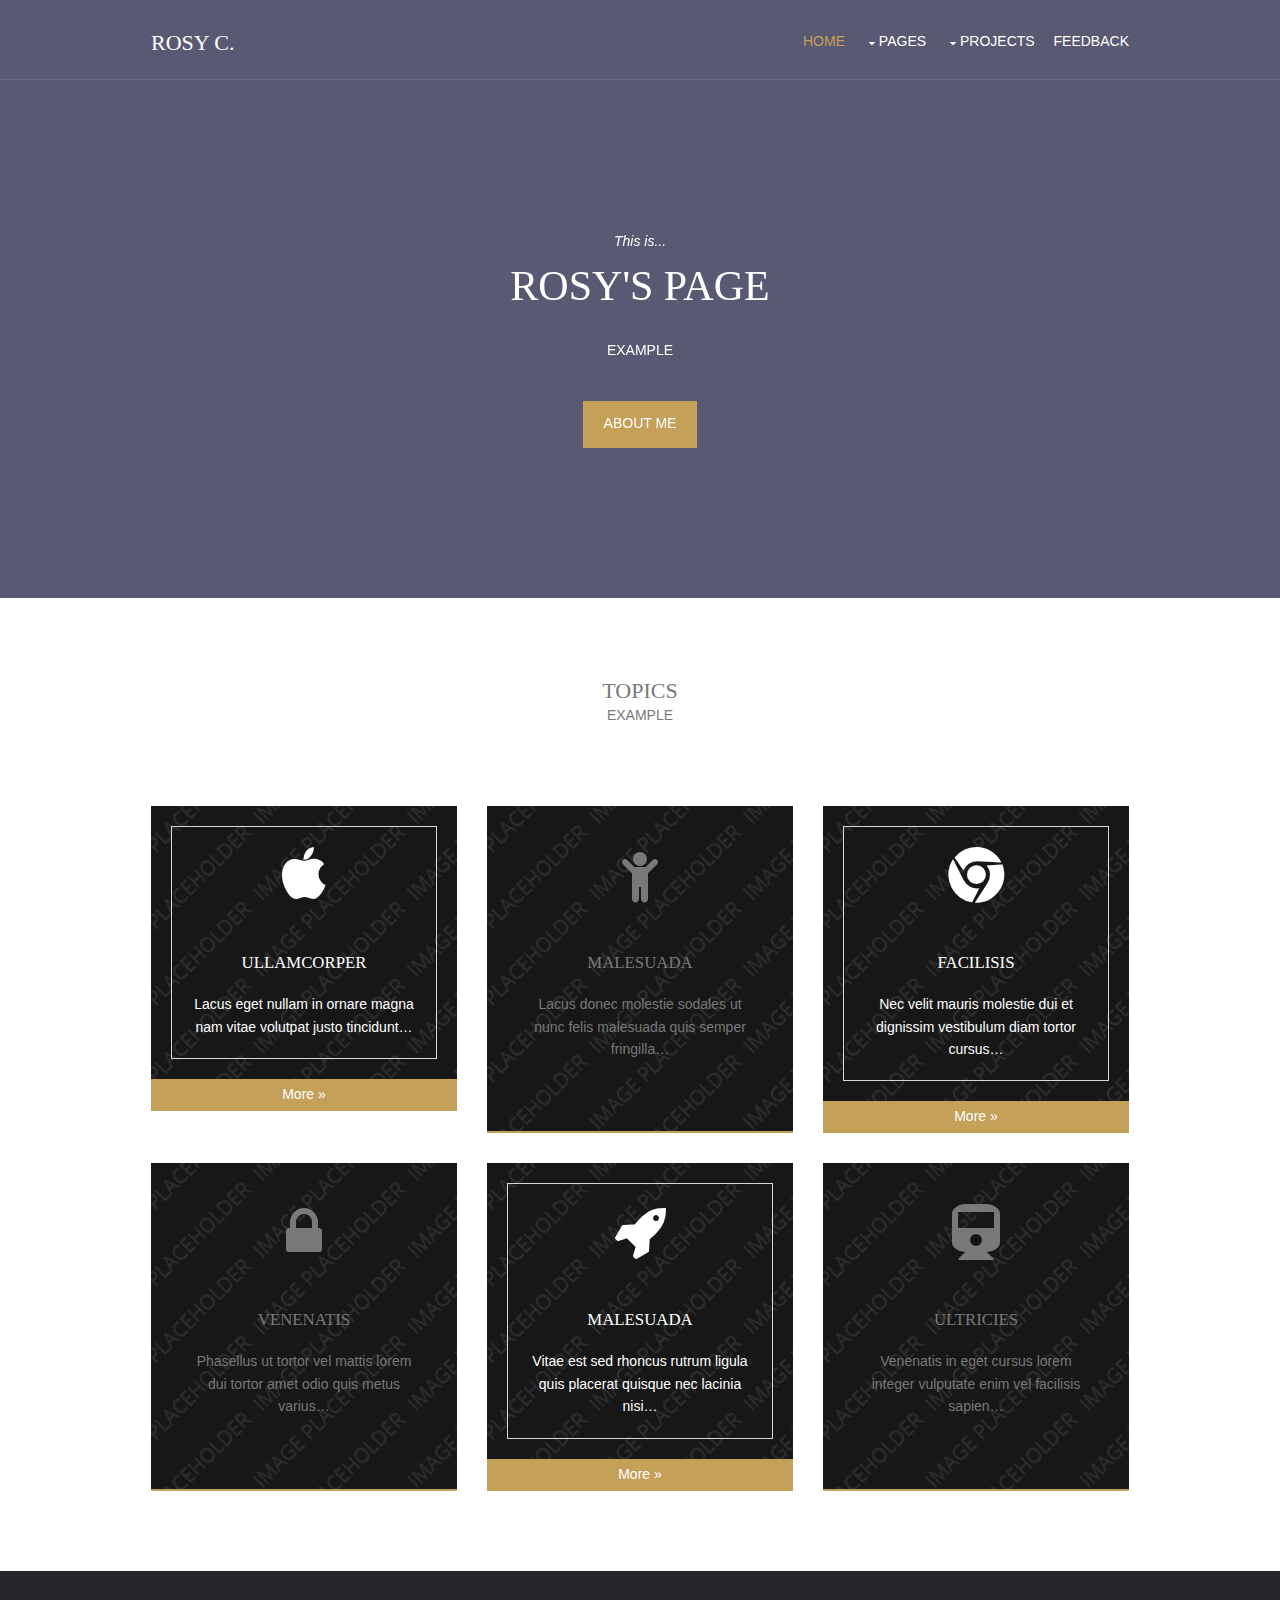
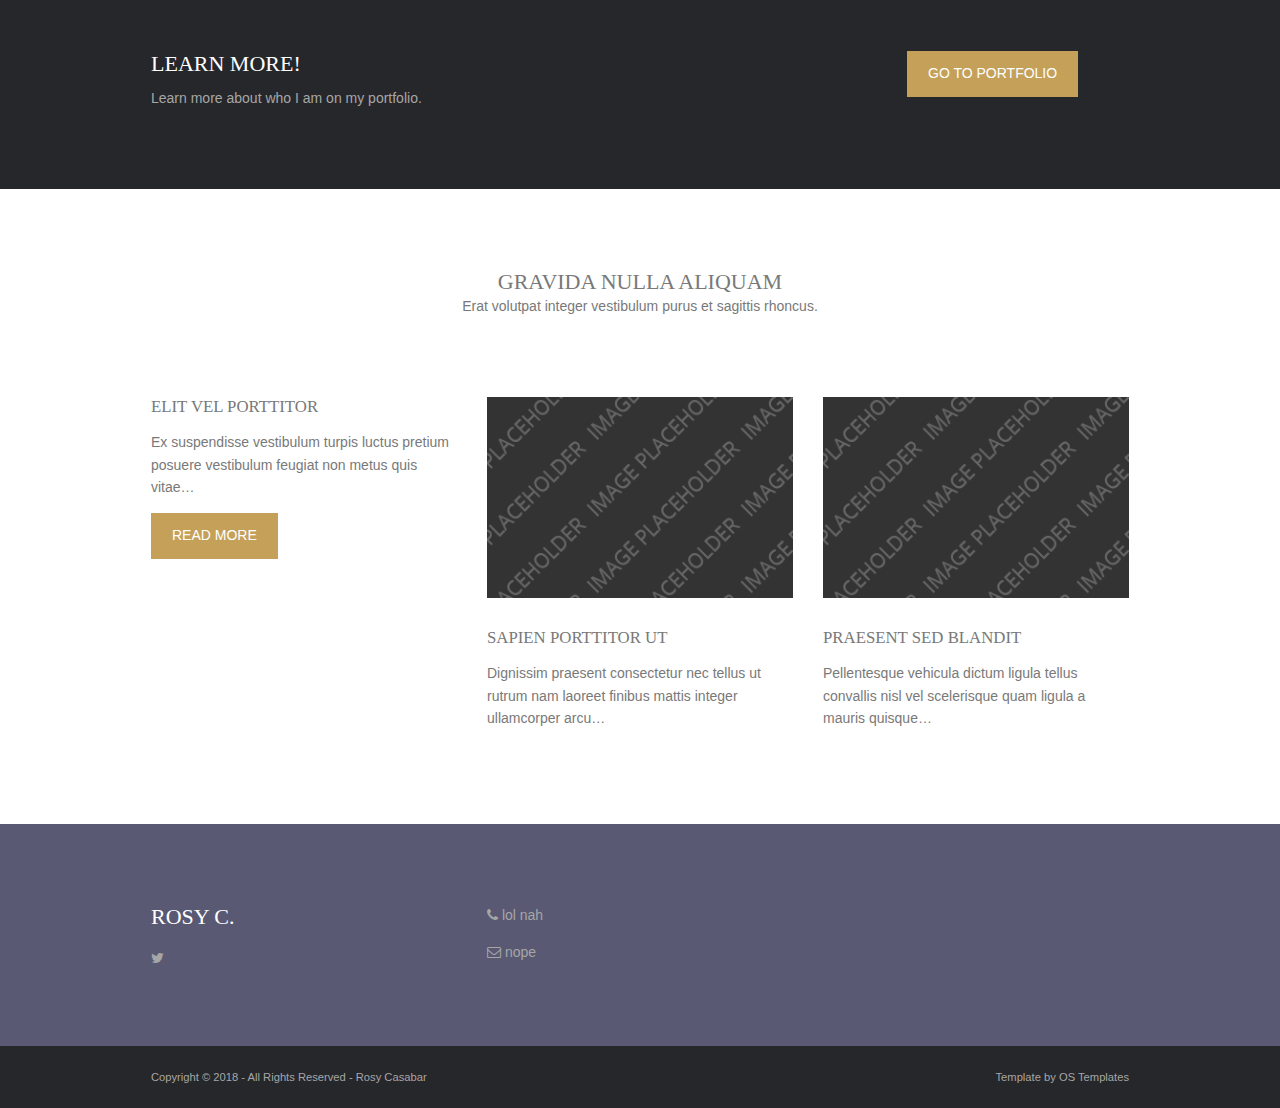
<file: index.html>
<!DOCTYPE html>
<!--
Template Name: Geodarn
Author: <a href="http://www.os-templates.com/">OS Templates</a>
Author URI: http://www.os-templates.com/
Licence: Free to use under our free template licence terms
Licence URI: http://www.os-templates.com/template-terms
-->
<html>
<head>
<title>My Site - Home</title>
<link rel="icon" href="images/r.png">
<meta charset="utf-8">
<meta name="viewport" content="width=device-width, initial-scale=1.0, maximum-scale=1.0, user-scalable=no">
<link href="layout/styles/layout.css" rel="stylesheet" type="text/css" media="all">
</head>
<body id="top">
<!-- ################################################################################################ -->
<!-- ################################################################################################ -->
<!-- ################################################################################################ -->
<!-- Top Background Image Wrapper -->
<div class="bgded overlay" style="background-color: #c6c6ff;"> 
  <!-- ################################################################################################ -->
  <div class="wrapper row1">
    <header id="header" class="hoc clear"> 
      <!-- ################################################################################################ -->
      <div id="logo" class="fl_left">
        <h1><a href="index.html">Rosy c.</a></h1>
      </div>
      <nav id="mainav" class="fl_right">
        <ul class="clear">
          <li class="active"><a href="index.html">Home</a></li>
          <li disabled><a class="drop" href="#">Pages</a>
            <ul>
              <li disabled><a href="pages/Portfolio.html">Portfolio</a></li>
            </ul>
          </li>
          <li><a class="drop" href="pages/projects.html">Projects</a>
            <ul>
              <li><a href="pages/Goals.html">Goals</a></li>
            </ul>
          </li>
          <li><a href="pages/comment.html">Feedback</a></li>
        </ul>
      </nav>
      <!-- ################################################################################################ -->
    </header>
  </div>
  <!-- ################################################################################################ -->
  <!-- ################################################################################################ -->
  <!-- ################################################################################################ -->
  <div id="pageintro" class="hoc clear"> 
    <!-- ################################################################################################ -->
    <div class="flexslider basicslider">
      <ul class="slides">
        <li>
          <article>
            <p>This is...</p>
            <h3 class="heading">Rosy's Page</h3>
            <p>EXAMPLE</p>
            <footer><a class="btn" href="#">About Me</a></footer>
          </article>
        </li>
      </ul>
    </div>
    <!-- ################################################################################################ -->
  </div>
  <!-- ################################################################################################ -->
</div>
<!-- End Top Background Image Wrapper -->
<!-- ################################################################################################ -->
<!-- ################################################################################################ -->
<!-- ################################################################################################ -->
<div class="wrapper row3">
  <main class="hoc container clear"> 
    <!-- main body -->
    <!-- ################################################################################################ -->
    <div class="btmspace-80 center">
      <h3 class="nospace">Topics</h3>
      <p class="nospace">EXAMPLE</p>
    </div>
    <ul class="nospace group services">
      <li class="one_third first active">
        <article class="bgded overlay" style="background-image:url('images/demo/320x340.png');">
          <div class="txtwrap"><i class="block fa fa-4x fa-apple"></i>
            <h6 class="heading">Ullamcorper</h6>
            <p>Lacus eget nullam in ornare magna nam vitae volutpat justo tincidunt&hellip;</p>
          </div>
          <footer><a href="#">More &raquo;</a></footer>
        </article>
      </li>
      <li class="one_third">
        <article class="bgded overlay" style="background-image:url('images/demo/320x340.png');">
          <div class="txtwrap"><i class="block fa fa-4x fa-child"></i>
            <h6 class="heading">Malesuada</h6>
            <p>Lacus donec molestie sodales ut nunc felis malesuada quis semper fringilla&hellip;</p>
          </div>
          <footer><a href="#">More &raquo;</a></footer>
        </article>
      </li>
      <li class="one_third active">
        <article class="bgded overlay" style="background-image:url('images/demo/320x340.png');">
          <div class="txtwrap"><i class="block fa fa-4x fa-chrome"></i>
            <h6 class="heading">Facilisis</h6>
            <p>Nec velit mauris molestie dui et dignissim vestibulum diam tortor cursus&hellip;</p>
          </div>
          <footer><a href="#">More &raquo;</a></footer>
        </article>
      </li>
      <li class="one_third first">
        <article class="bgded overlay" style="background-image:url('images/demo/320x340.png');">
          <div class="txtwrap"><i class="block fa fa-4x fa-lock"></i>
            <h6 class="heading">Venenatis</h6>
            <p>Phasellus ut tortor vel mattis lorem dui tortor amet odio quis metus varius&hellip;</p>
          </div>
          <footer><a href="#">More &raquo;</a></footer>
        </article>
      </li>
      <li class="one_third active">
        <article class="bgded overlay" style="background-image:url('images/demo/320x340.png');">
          <div class="txtwrap"><i class="block fa fa-4x fa-rocket"></i>
            <h6 class="heading">Malesuada</h6>
            <p>Vitae est sed rhoncus rutrum ligula quis placerat quisque nec lacinia nisi&hellip;</p>
          </div>
          <footer><a href="#">More &raquo;</a></footer>
        </article>
      </li>
      <li class="one_third">
        <article class="bgded overlay" style="background-image:url('images/demo/320x340.png');">
          <div class="txtwrap"><i class="block fa fa-4x fa-train"></i>
            <h6 class="heading">Ultricies</h6>
            <p>Venenatis in eget cursus lorem integer vulputate enim vel facilisis sapien&hellip;</p>
          </div>
          <footer><a href="#">More &raquo;</a></footer>
        </article>
      </li>
    </ul>
    <!-- ################################################################################################ -->
    <!-- / main body -->
    <div class="clear"></div>
  </main>
</div>
<!-- ################################################################################################ -->
<!-- ################################################################################################ -->
<!-- ################################################################################################ -->
<div class="wrapper">
  <article id="shout" class="hoc container clear"> 
    <!-- ################################################################################################ -->
    <div class="three_quarter first">
      <h2 class="heading btmspace-10">Learn More!</h2>
      <p class="nospace">Learn more about who I am on my portfolio.</p>
    </div>
    <footer class="one_quarter"><a class="btn" href="#">Go To Portfolio</a></footer>
    <!-- ################################################################################################ -->
  </article>
</div>
<!-- ################################################################################################ -->
<!-- ################################################################################################ -->
<!-- ################################################################################################ -->
<div class="wrapper row3">
  <section class="hoc container clear"> 
    <!-- ################################################################################################ -->
    <div class="btmspace-80 center">
      <h3 class="nospace">Gravida nulla aliquam</h3>
      <p class="nospace">Erat volutpat integer vestibulum purus et sagittis rhoncus.</p>
    </div>
    <div class="group">
      <div class="one_third first">
        <h6 class="nospace font-x1">Elit vel porttitor</h6>
        <p>Ex suspendisse vestibulum turpis luctus pretium posuere vestibulum feugiat non metus quis vitae&hellip;</p>
        <footer><a class="btn" href="#">Read More</a></footer>
      </div>
      <article class="one_third"><a href="#"><img class="btmspace-30" src="images/demo/320x210.png" alt=""></a>
        <h6 class="nospace font-x1">Sapien porttitor ut</h6>
        <p>Dignissim praesent consectetur nec tellus ut rutrum nam laoreet finibus mattis integer ullamcorper arcu&hellip;</p>
      </article>
      <article class="one_third"><a href="#"><img class="btmspace-30" src="images/demo/320x210.png" alt=""></a>
        <h6 class="nospace font-x1">Praesent sed blandit</h6>
        <p>Pellentesque vehicula dictum ligula tellus convallis nisl vel scelerisque quam ligula a mauris quisque&hellip;</p>
      </article>
    </div>
    <!-- ################################################################################################ -->
  </section>
</div>
<!-- ################################################################################################ -->
<!-- ################################################################################################ -->
<!-- ################################################################################################ -->
<div class="wrapper row4 bgded overlay" style="background-color: #c6c6ff;">
  <footer id="footer" class="hoc clear"> 
    <!-- ################################################################################################ -->
    <div class="one_third first">
      <h3 class="heading">Rosy C.</h3>
      <ul class="faico clear">
        <li><a class="faicon-twitter" href="#"><i class="fa fa-twitter"></i></a></li>
      </ul>
    </div>
    <div class="one_third">
      <ul class="nospace meta">
        <li class="btmspace-15"><i class="fa fa-phone"></i> lol nah</li>
        <li><i class="fa fa-envelope-o"></i> nope</li>
      </ul>
    </div>
    <!-- ################################################################################################ -->
  </footer>
</div>
<!-- ################################################################################################ -->
<!-- ################################################################################################ -->
<!-- ################################################################################################ -->
<div class="wrapper row5">
  <div id="copyright" class="hoc clear"> 
    <!-- ################################################################################################ -->
    <p class="fl_left">Copyright &copy; 2018 - All Rights Reserved - <a href="#">Rosy Casabar</a></p>
    <p class="fl_right">Template by <a target="_blank" href="http://www.os-templates.com/" title="Free Website Templates">OS Templates</a></p>
    <!-- ################################################################################################ -->
  </div>
</div>
<!-- ################################################################################################ -->
<!-- ################################################################################################ -->
<!-- ################################################################################################ -->
<a id="backtotop" href="#top"><i class="fa fa-chevron-up"></i></a>
<!-- JAVASCRIPTS -->
<script src="layout/scripts/jquery.min.js"></script>
<script src="layout/scripts/jquery.backtotop.js"></script>
<script src="layout/scripts/jquery.mobilemenu.js"></script>
<script src="layout/scripts/jquery.flexslider-min.js"></script>
</body>
</html>
</file>
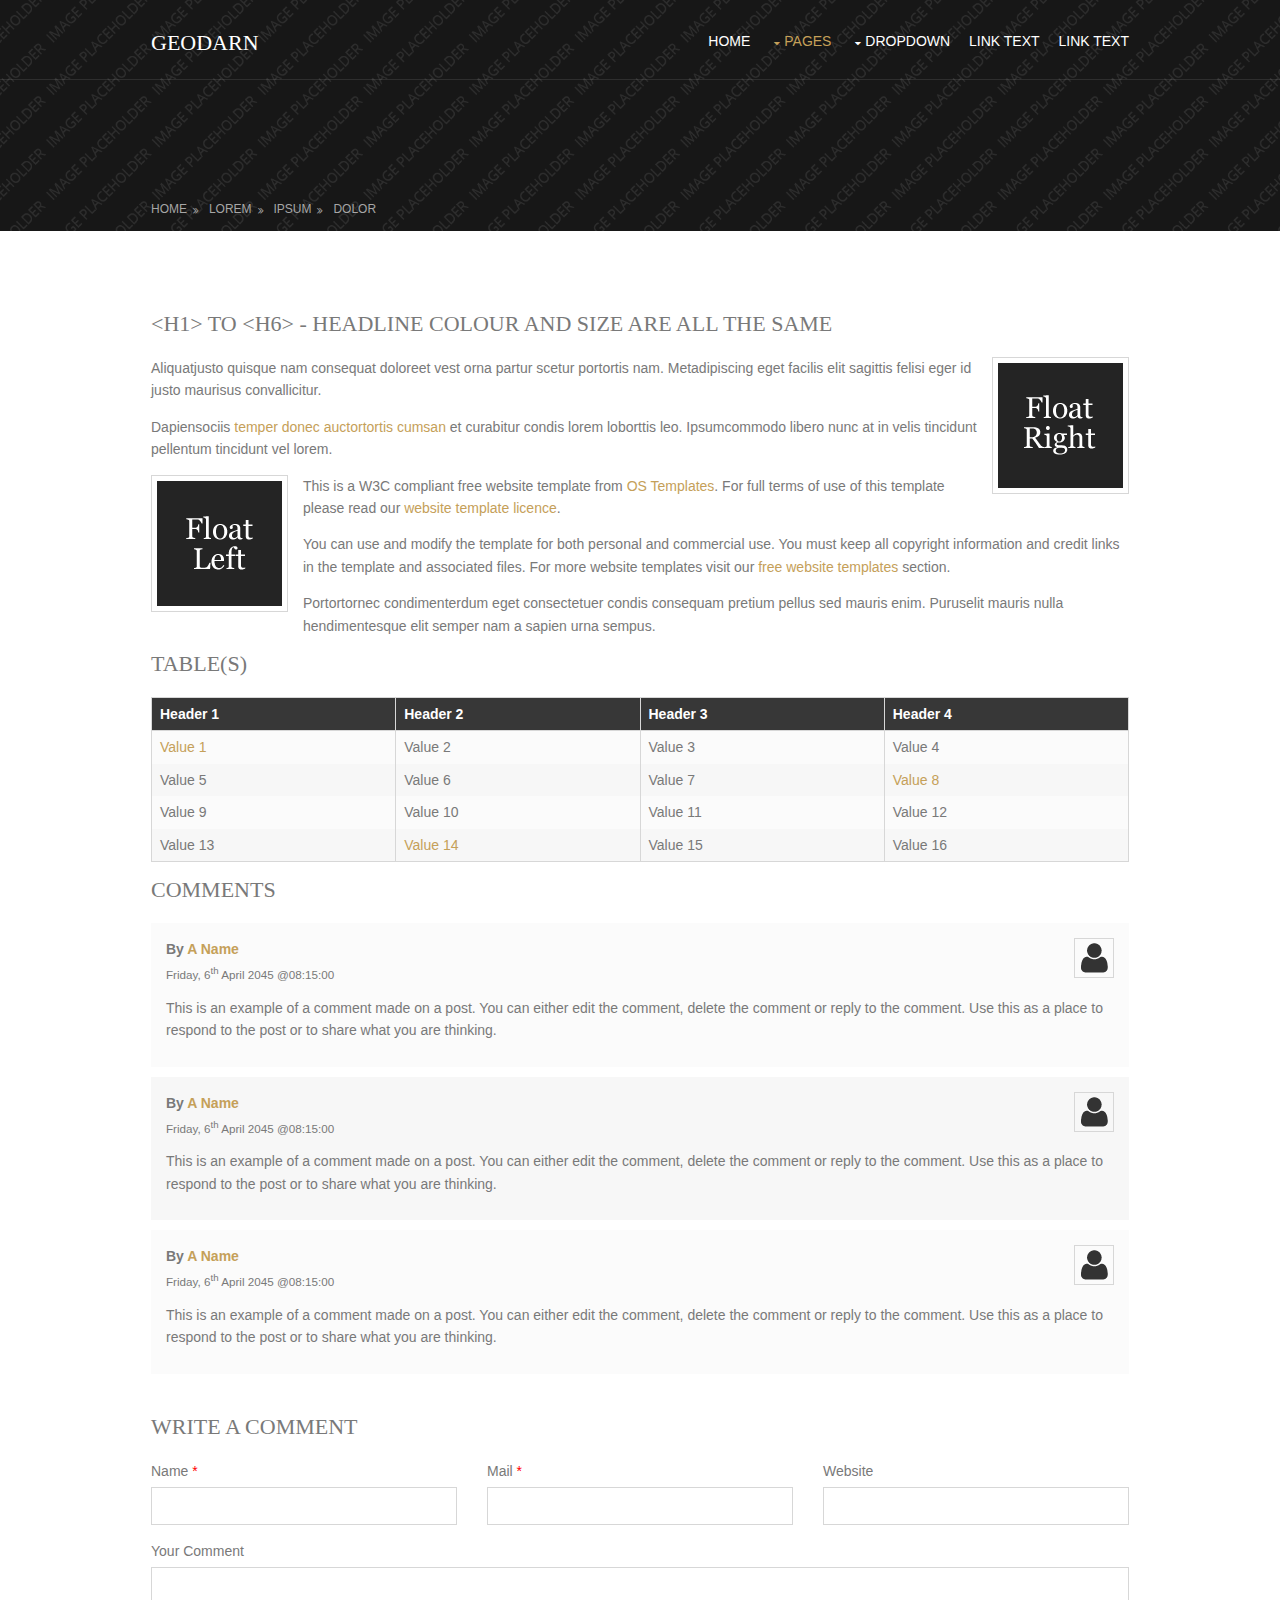
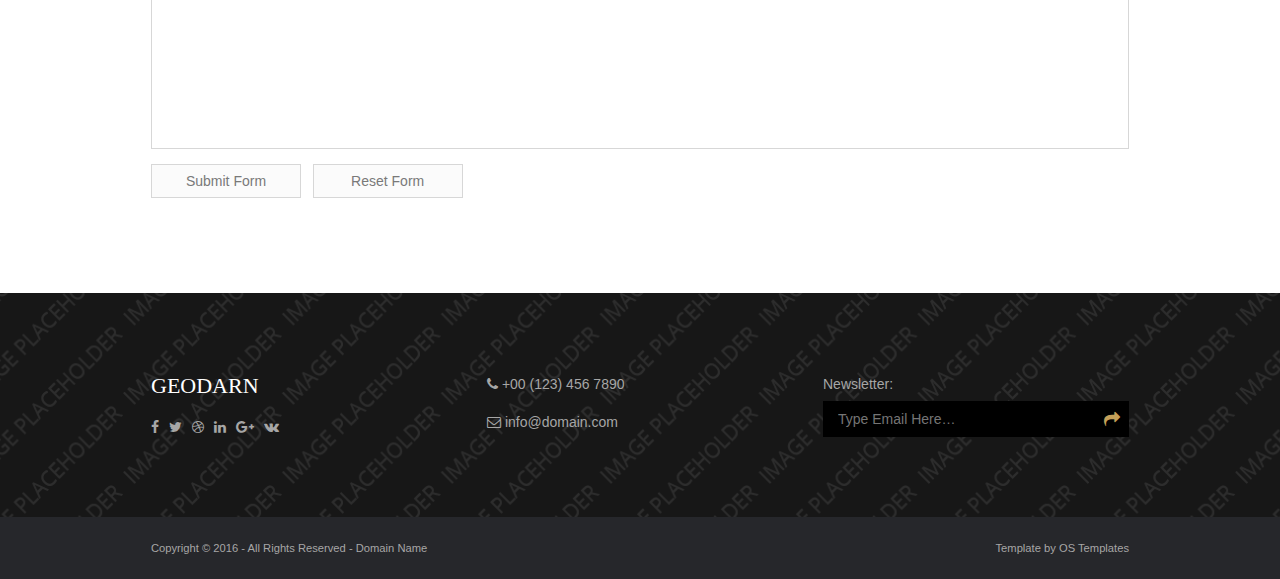
<file: pages/about.html>
<!DOCTYPE html>
<!--
Template Name: Geodarn
Author: <a href="http://www.os-templates.com/">OS Templates</a>
Author URI: http://www.os-templates.com/
Licence: Free to use under our free template licence terms
Licence URI: http://www.os-templates.com/template-terms
-->
<html>
<head>
<title>Geodarn | Pages | Full Width</title>
<meta charset="utf-8">
<meta name="viewport" content="width=device-width, initial-scale=1.0, maximum-scale=1.0, user-scalable=no">
<link href="../layout/styles/layout.css" rel="stylesheet" type="text/css" media="all">
</head>
<body id="top">
<!-- ################################################################################################ -->
<!-- ################################################################################################ -->
<!-- ################################################################################################ -->
<!-- Top Background Image Wrapper -->
<div class="bgded overlay" style="background-image:url('../images/demo/backgrounds/01.png');"> 
  <!-- ################################################################################################ -->
  <div class="wrapper row1">
    <header id="header" class="hoc clear"> 
      <!-- ################################################################################################ -->
      <div id="logo" class="fl_left">
        <h1><a href="../index.html">Geodarn</a></h1>
      </div>
      <nav id="mainav" class="fl_right">
        <ul class="clear">
          <li><a href="../index.html">Home</a></li>
          <li class="active"><a class="drop" href="#">Pages</a>
            <ul>
              <li><a href="gallery.html">Gallery</a></li>
              <li class="active"><a href="full-width.html">Full Width</a></li>
              <li><a href="sidebar-left.html">Sidebar Left</a></li>
              <li><a href="sidebar-right.html">Sidebar Right</a></li>
              <li><a href="basic-grid.html">Basic Grid</a></li>
            </ul>
          </li>
          <li><a class="drop" href="#">Dropdown</a>
            <ul>
              <li><a href="#">Level 2</a></li>
              <li><a class="drop" href="#">Level 2 + Drop</a>
                <ul>
                  <li><a href="#">Level 3</a></li>
                  <li><a href="#">Level 3</a></li>
                  <li><a href="#">Level 3</a></li>
                </ul>
              </li>
              <li><a href="#">Level 2</a></li>
            </ul>
          </li>
          <li><a href="#">Link Text</a></li>
          <li><a href="#">Link Text</a></li>
        </ul>
      </nav>
      <!-- ################################################################################################ -->
    </header>
  </div>
  <!-- ################################################################################################ -->
  <!-- ################################################################################################ -->
  <!-- ################################################################################################ -->
  <div class="wrapper row2">
    <div id="breadcrumb" class="hoc clear"> 
      <!-- ################################################################################################ -->
      <ul>
        <li><a href="#">Home</a></li>
        <li><a href="#">Lorem</a></li>
        <li><a href="#">Ipsum</a></li>
        <li><a href="#">Dolor</a></li>
      </ul>
      <!-- ################################################################################################ -->
    </div>
  </div>
  <!-- ################################################################################################ -->
</div>
<!-- End Top Background Image Wrapper -->
<!-- ################################################################################################ -->
<!-- ################################################################################################ -->
<!-- ################################################################################################ -->
<div class="wrapper row3">
  <main class="hoc container clear"> 
    <!-- main body -->
    <!-- ################################################################################################ -->
    <div class="content"> 
      <!-- ################################################################################################ -->
      <h1>&lt;h1&gt; to &lt;h6&gt; - Headline Colour and Size Are All The Same</h1>
      <img class="imgr borderedbox inspace-5" src="../images/demo/imgr.gif" alt="">
      <p>Aliquatjusto quisque nam consequat doloreet vest orna partur scetur portortis nam. Metadipiscing eget facilis elit sagittis felisi eger id justo maurisus convallicitur.</p>
      <p>Dapiensociis <a href="#">temper donec auctortortis cumsan</a> et curabitur condis lorem loborttis leo. Ipsumcommodo libero nunc at in velis tincidunt pellentum tincidunt vel lorem.</p>
      <img class="imgl borderedbox inspace-5" src="../images/demo/imgl.gif" alt="">
      <p>This is a W3C compliant free website template from <a href="http://www.os-templates.com/" title="Free Website Templates">OS Templates</a>. For full terms of use of this template please read our <a href="http://www.os-templates.com/template-terms">website template licence</a>.</p>
      <p>You can use and modify the template for both personal and commercial use. You must keep all copyright information and credit links in the template and associated files. For more website templates visit our <a href="http://www.os-templates.com/">free website templates</a> section.</p>
      <p>Portortornec condimenterdum eget consectetuer condis consequam pretium pellus sed mauris enim. Puruselit mauris nulla hendimentesque elit semper nam a sapien urna sempus.</p>
      <h1>Table(s)</h1>
      <div class="scrollable">
        <table>
          <thead>
            <tr>
              <th>Header 1</th>
              <th>Header 2</th>
              <th>Header 3</th>
              <th>Header 4</th>
            </tr>
          </thead>
          <tbody>
            <tr>
              <td><a href="#">Value 1</a></td>
              <td>Value 2</td>
              <td>Value 3</td>
              <td>Value 4</td>
            </tr>
            <tr>
              <td>Value 5</td>
              <td>Value 6</td>
              <td>Value 7</td>
              <td><a href="#">Value 8</a></td>
            </tr>
            <tr>
              <td>Value 9</td>
              <td>Value 10</td>
              <td>Value 11</td>
              <td>Value 12</td>
            </tr>
            <tr>
              <td>Value 13</td>
              <td><a href="#">Value 14</a></td>
              <td>Value 15</td>
              <td>Value 16</td>
            </tr>
          </tbody>
        </table>
      </div>
      <div id="comments">
        <h2>Comments</h2>
        <ul>
          <li>
            <article>
              <header>
                <figure class="avatar"><img src="../images/demo/avatar.png" alt=""></figure>
                <address>
                By <a href="#">A Name</a>
                </address>
                <time datetime="2045-04-06T08:15+00:00">Friday, 6<sup>th</sup> April 2045 @08:15:00</time>
              </header>
              <div class="comcont">
                <p>This is an example of a comment made on a post. You can either edit the comment, delete the comment or reply to the comment. Use this as a place to respond to the post or to share what you are thinking.</p>
              </div>
            </article>
          </li>
          <li>
            <article>
              <header>
                <figure class="avatar"><img src="../images/demo/avatar.png" alt=""></figure>
                <address>
                By <a href="#">A Name</a>
                </address>
                <time datetime="2045-04-06T08:15+00:00">Friday, 6<sup>th</sup> April 2045 @08:15:00</time>
              </header>
              <div class="comcont">
                <p>This is an example of a comment made on a post. You can either edit the comment, delete the comment or reply to the comment. Use this as a place to respond to the post or to share what you are thinking.</p>
              </div>
            </article>
          </li>
          <li>
            <article>
              <header>
                <figure class="avatar"><img src="../images/demo/avatar.png" alt=""></figure>
                <address>
                By <a href="#">A Name</a>
                </address>
                <time datetime="2045-04-06T08:15+00:00">Friday, 6<sup>th</sup> April 2045 @08:15:00</time>
              </header>
              <div class="comcont">
                <p>This is an example of a comment made on a post. You can either edit the comment, delete the comment or reply to the comment. Use this as a place to respond to the post or to share what you are thinking.</p>
              </div>
            </article>
          </li>
        </ul>
        <h2>Write A Comment</h2>
        <form action="#" method="post">
          <div class="one_third first">
            <label for="name">Name <span>*</span></label>
            <input type="text" name="name" id="name" value="" size="22" required>
          </div>
          <div class="one_third">
            <label for="email">Mail <span>*</span></label>
            <input type="email" name="email" id="email" value="" size="22" required>
          </div>
          <div class="one_third">
            <label for="url">Website</label>
            <input type="url" name="url" id="url" value="" size="22">
          </div>
          <div class="block clear">
            <label for="comment">Your Comment</label>
            <textarea name="comment" id="comment" cols="25" rows="10"></textarea>
          </div>
          <div>
            <input type="submit" name="submit" value="Submit Form">
            &nbsp;
            <input type="reset" name="reset" value="Reset Form">
          </div>
        </form>
      </div>
      <!-- ################################################################################################ -->
    </div>
    <!-- ################################################################################################ -->
    <!-- / main body -->
    <div class="clear"></div>
  </main>
</div>
<!-- ################################################################################################ -->
<!-- ################################################################################################ -->
<!-- ################################################################################################ -->
<div class="wrapper row4 bgded overlay" style="background-image:url('../images/demo/backgrounds/02.png');">
  <footer id="footer" class="hoc clear"> 
    <!-- ################################################################################################ -->
    <div class="one_third first">
      <h3 class="heading">Geodarn</h3>
      <ul class="faico clear">
        <li><a class="faicon-facebook" href="#"><i class="fa fa-facebook"></i></a></li>
        <li><a class="faicon-twitter" href="#"><i class="fa fa-twitter"></i></a></li>
        <li><a class="faicon-dribble" href="#"><i class="fa fa-dribbble"></i></a></li>
        <li><a class="faicon-linkedin" href="#"><i class="fa fa-linkedin"></i></a></li>
        <li><a class="faicon-google-plus" href="#"><i class="fa fa-google-plus"></i></a></li>
        <li><a class="faicon-vk" href="#"><i class="fa fa-vk"></i></a></li>
      </ul>
    </div>
    <div class="one_third">
      <ul class="nospace meta">
        <li class="btmspace-15"><i class="fa fa-phone"></i> +00 (123) 456 7890</li>
        <li><i class="fa fa-envelope-o"></i> info@domain.com</li>
      </ul>
    </div>
    <div class="one_third">
      <form method="post" action="#">
        <fieldset>
          <legend>Newsletter:</legend>
          <div class="clear">
            <input type="text" value="" placeholder="Type Email Here&hellip;">
            <button class="fa fa-share" type="submit" title="Submit"><em>Submit</em></button>
          </div>
        </fieldset>
      </form>
    </div>
    <!-- ################################################################################################ -->
  </footer>
</div>
<!-- ################################################################################################ -->
<!-- ################################################################################################ -->
<!-- ################################################################################################ -->
<div class="wrapper row5">
  <div id="copyright" class="hoc clear"> 
    <!-- ################################################################################################ -->
    <p class="fl_left">Copyright &copy; 2016 - All Rights Reserved - <a href="#">Domain Name</a></p>
    <p class="fl_right">Template by <a target="_blank" href="http://www.os-templates.com/" title="Free Website Templates">OS Templates</a></p>
    <!-- ################################################################################################ -->
  </div>
</div>
<!-- ################################################################################################ -->
<!-- ################################################################################################ -->
<!-- ################################################################################################ -->
<a id="backtotop" href="#top"><i class="fa fa-chevron-up"></i></a>
<!-- JAVASCRIPTS -->
<script src="../layout/scripts/jquery.min.js"></script>
<script src="../layout/scripts/jquery.backtotop.js"></script>
<script src="../layout/scripts/jquery.mobilemenu.js"></script>
</body>
</html>
</file>
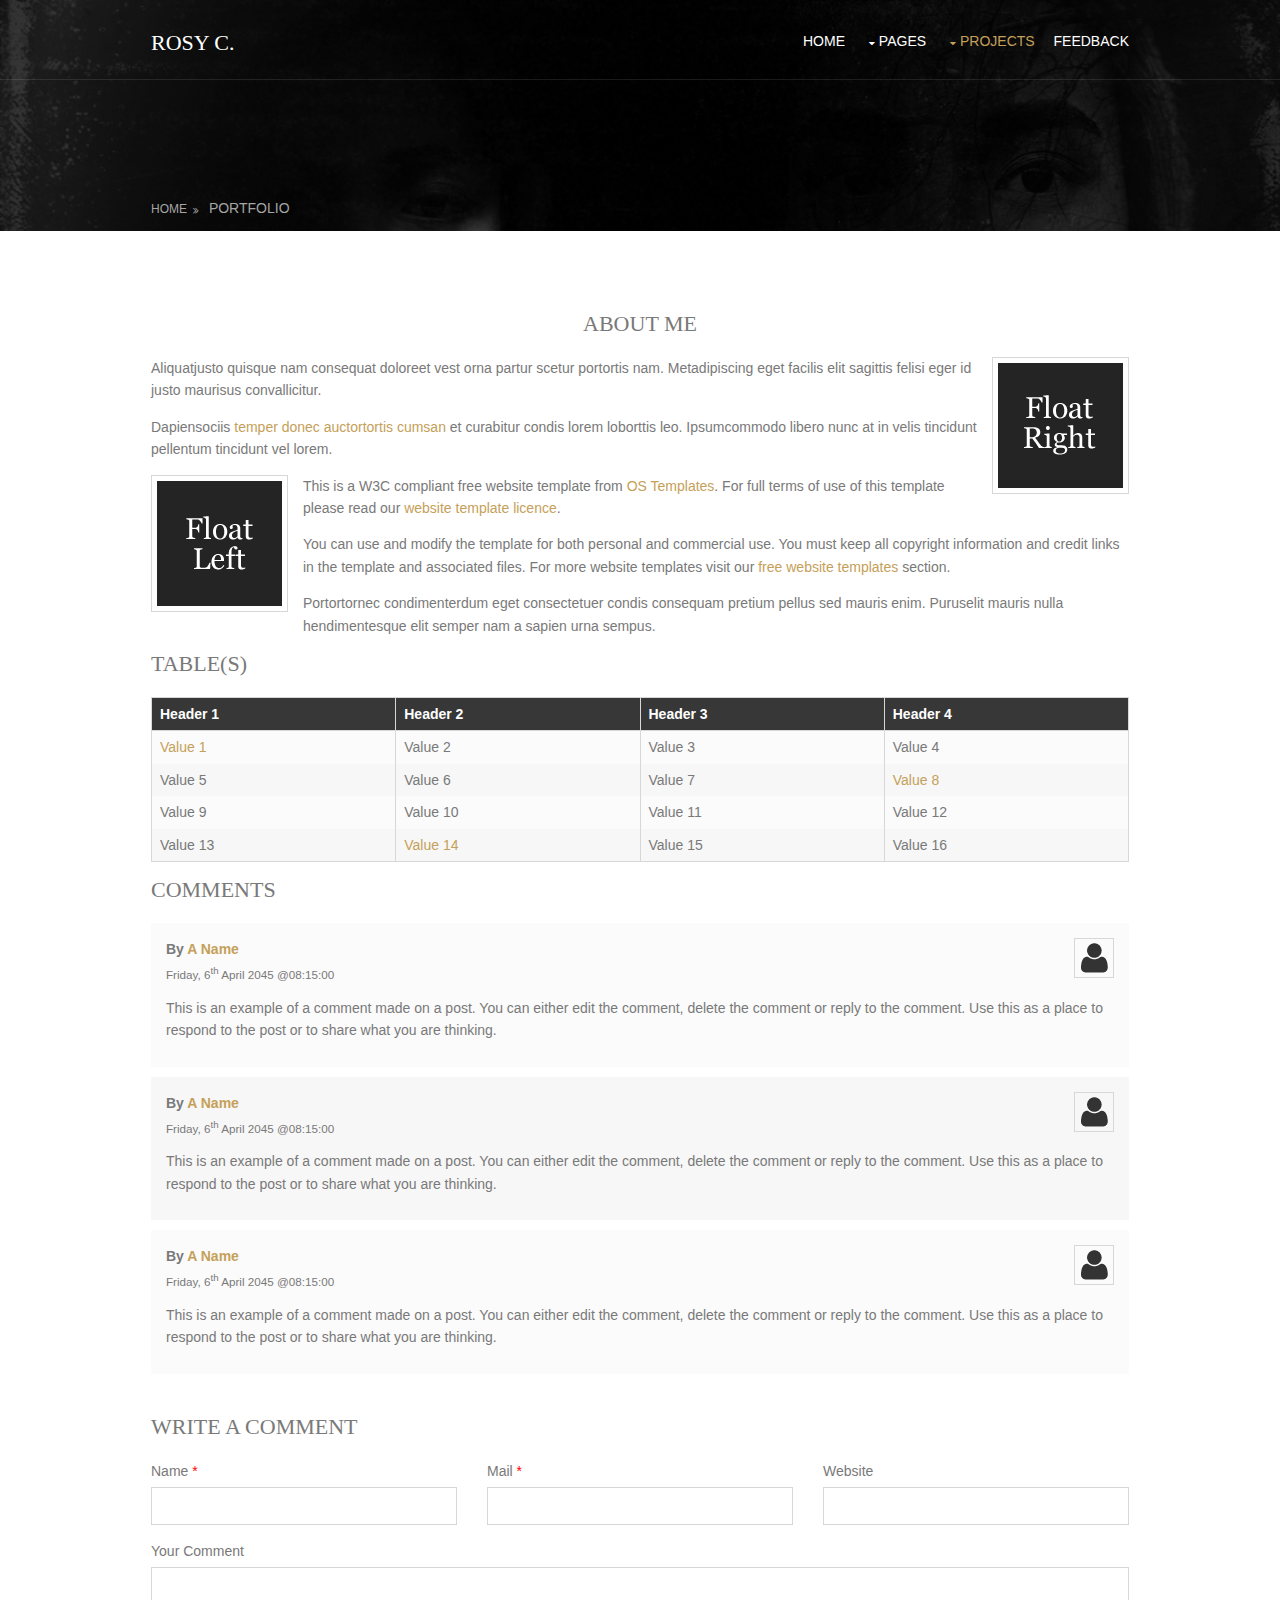
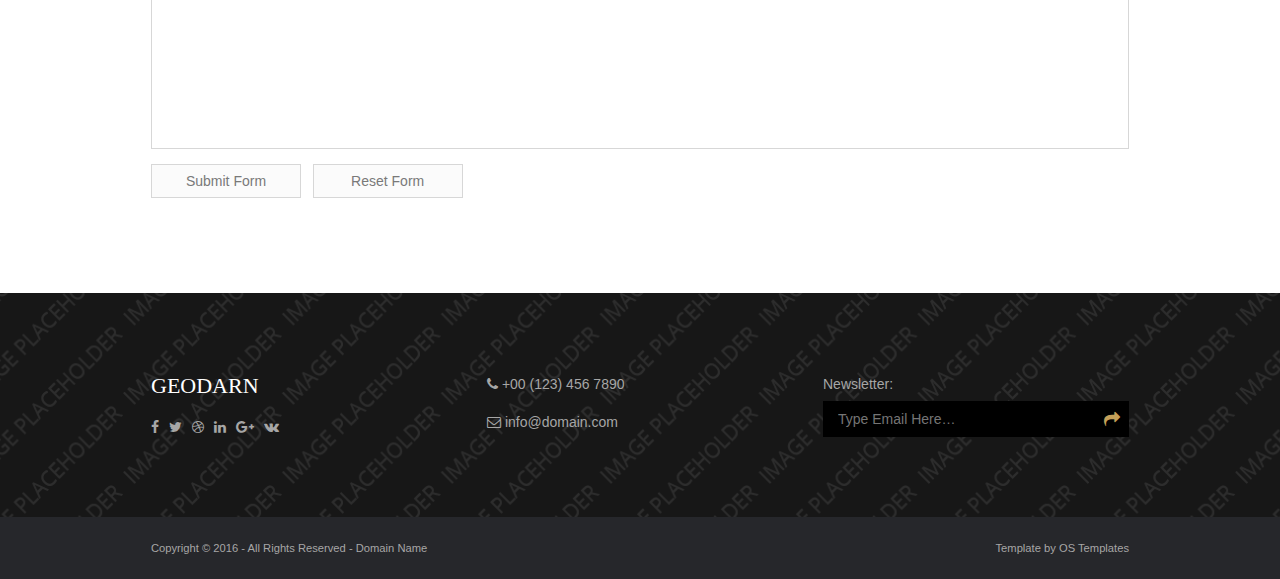
<file: pages/Portfolio.html>
<!DOCTYPE html>
<!--
Template Name: Geodarn
Author: <a href="http://www.os-templates.com/">OS Templates</a>
Author URI: http://www.os-templates.com/
Licence: Free to use under our free template licence terms
Licence URI: http://www.os-templates.com/template-terms
-->
<html>
<head>
<title>My Site - Portfolio</title>
<meta charset="utf-8">
<meta name="viewport" content="width=device-width, initial-scale=1.0, maximum-scale=1.0, user-scalable=no">
<link href="../layout/styles/layout.css" rel="stylesheet" type="text/css" media="all">
</head>
<body id="top">
<!-- ################################################################################################ -->
<!-- ################################################################################################ -->
<!-- ################################################################################################ -->
<!-- Top Background Image Wrapper -->
<div class="bgded overlay" style="background-image:url(/../images/background.png);"> 
  <!-- ################################################################################################ -->
  <div class="wrapper row1">
    <header id="header" class="hoc clear"> 
      <!-- ################################################################################################ -->
      <div id="logo" class="fl_left">
        <h1><a href="../index.html">Rosy C.</a></h1>
      </div>
      <nav id="mainav" class="fl_right">
        <ul class="clear">
          <li><a href="../index.html">Home</a></li>
          <li disabled><a class="drop" href="#">Pages</a>
            <ul>
              <li disabled><a href="pages/Portfolio.html">Portfolio</a></li>
            </ul>
          </li>
          <li class="active"><a class="drop" href="/pages/projects.html">Projects</a>
            <ul>
              <li><a href="Goals.html">Goals</a></li>
            </ul>
          </li>
          <li><a href="pages/comment.html">Feedback</a></li>
        </ul>
      </nav>
      <!-- ################################################################################################ -->
    </header>
  </div>
  <!-- ################################################################################################ -->
  <!-- ################################################################################################ -->
  <!-- ################################################################################################ -->
  <div class="wrapper row2">
    <div id="breadcrumb" class="hoc clear"> 
      <!-- ################################################################################################ -->
      <ul>
        <li><a href="#">Home</a></li>
        <li>Portfolio</li>
      </ul>
      <!-- ################################################################################################ -->
    </div>
  </div>
  <!-- ################################################################################################ -->
</div>
<!-- End Top Background Image Wrapper -->
<!-- ################################################################################################ -->
<!-- ################################################################################################ -->
<!-- ################################################################################################ -->
<div class="wrapper row3">
  <main class="hoc container clear"> 
    <!-- main body -->
    <!-- ################################################################################################ -->
    <div class="content"> 
      <!-- ################################################################################################ -->
      <h1><center>About Me</center></h1>
      <img class="imgr borderedbox inspace-5" src="../images/demo/imgr.gif" alt="">
      <p>Aliquatjusto quisque nam consequat doloreet vest orna partur scetur portortis nam. Metadipiscing eget facilis elit sagittis felisi eger id justo maurisus convallicitur.</p>
      <p>Dapiensociis <a href="#">temper donec auctortortis cumsan</a> et curabitur condis lorem loborttis leo. Ipsumcommodo libero nunc at in velis tincidunt pellentum tincidunt vel lorem.</p>
      <img class="imgl borderedbox inspace-5" src="../images/demo/imgl.gif" alt="">
      <p>This is a W3C compliant free website template from <a href="http://www.os-templates.com/" title="Free Website Templates">OS Templates</a>. For full terms of use of this template please read our <a href="http://www.os-templates.com/template-terms">website template licence</a>.</p>
      <p>You can use and modify the template for both personal and commercial use. You must keep all copyright information and credit links in the template and associated files. For more website templates visit our <a href="http://www.os-templates.com/">free website templates</a> section.</p>
      <p>Portortornec condimenterdum eget consectetuer condis consequam pretium pellus sed mauris enim. Puruselit mauris nulla hendimentesque elit semper nam a sapien urna sempus.</p>
      <h1>Table(s)</h1>
      <div class="scrollable">
        <table>
          <thead>
            <tr>
              <th>Header 1</th>
              <th>Header 2</th>
              <th>Header 3</th>
              <th>Header 4</th>
            </tr>
          </thead>
          <tbody>
            <tr>
              <td><a href="#">Value 1</a></td>
              <td>Value 2</td>
              <td>Value 3</td>
              <td>Value 4</td>
            </tr>
            <tr>
              <td>Value 5</td>
              <td>Value 6</td>
              <td>Value 7</td>
              <td><a href="#">Value 8</a></td>
            </tr>
            <tr>
              <td>Value 9</td>
              <td>Value 10</td>
              <td>Value 11</td>
              <td>Value 12</td>
            </tr>
            <tr>
              <td>Value 13</td>
              <td><a href="#">Value 14</a></td>
              <td>Value 15</td>
              <td>Value 16</td>
            </tr>
          </tbody>
        </table>
      </div>
      <div id="comments">
        <h2>Comments</h2>
        <ul>
          <li>
            <article>
              <header>
                <figure class="avatar"><img src="../images/demo/avatar.png" alt=""></figure>
                <address>
                By <a href="#">A Name</a>
                </address>
                <time datetime="2045-04-06T08:15+00:00">Friday, 6<sup>th</sup> April 2045 @08:15:00</time>
              </header>
              <div class="comcont">
                <p>This is an example of a comment made on a post. You can either edit the comment, delete the comment or reply to the comment. Use this as a place to respond to the post or to share what you are thinking.</p>
              </div>
            </article>
          </li>
          <li>
            <article>
              <header>
                <figure class="avatar"><img src="../images/demo/avatar.png" alt=""></figure>
                <address>
                By <a href="#">A Name</a>
                </address>
                <time datetime="2045-04-06T08:15+00:00">Friday, 6<sup>th</sup> April 2045 @08:15:00</time>
              </header>
              <div class="comcont">
                <p>This is an example of a comment made on a post. You can either edit the comment, delete the comment or reply to the comment. Use this as a place to respond to the post or to share what you are thinking.</p>
              </div>
            </article>
          </li>
          <li>
            <article>
              <header>
                <figure class="avatar"><img src="../images/demo/avatar.png" alt=""></figure>
                <address>
                By <a href="#">A Name</a>
                </address>
                <time datetime="2045-04-06T08:15+00:00">Friday, 6<sup>th</sup> April 2045 @08:15:00</time>
              </header>
              <div class="comcont">
                <p>This is an example of a comment made on a post. You can either edit the comment, delete the comment or reply to the comment. Use this as a place to respond to the post or to share what you are thinking.</p>
              </div>
            </article>
          </li>
        </ul>
        <h2>Write A Comment</h2>
        <form action="#" method="post">
          <div class="one_third first">
            <label for="name">Name <span>*</span></label>
            <input type="text" name="name" id="name" value="" size="22" required>
          </div>
          <div class="one_third">
            <label for="email">Mail <span>*</span></label>
            <input type="email" name="email" id="email" value="" size="22" required>
          </div>
          <div class="one_third">
            <label for="url">Website</label>
            <input type="url" name="url" id="url" value="" size="22">
          </div>
          <div class="block clear">
            <label for="comment">Your Comment</label>
            <textarea name="comment" id="comment" cols="25" rows="10"></textarea>
          </div>
          <div>
            <input type="submit" name="submit" value="Submit Form">
            &nbsp;
            <input type="reset" name="reset" value="Reset Form">
          </div>
        </form>
      </div>
      <!-- ################################################################################################ -->
    </div>
    <!-- ################################################################################################ -->
    <!-- / main body -->
    <div class="clear"></div>
  </main>
</div>
<!-- ################################################################################################ -->
<!-- ################################################################################################ -->
<!-- ################################################################################################ -->
<div class="wrapper row4 bgded overlay" style="background-image:url('../images/demo/backgrounds/02.png');">
  <footer id="footer" class="hoc clear"> 
    <!-- ################################################################################################ -->
    <div class="one_third first">
      <h3 class="heading">Geodarn</h3>
      <ul class="faico clear">
        <li><a class="faicon-facebook" href="#"><i class="fa fa-facebook"></i></a></li>
        <li><a class="faicon-twitter" href="#"><i class="fa fa-twitter"></i></a></li>
        <li><a class="faicon-dribble" href="#"><i class="fa fa-dribbble"></i></a></li>
        <li><a class="faicon-linkedin" href="#"><i class="fa fa-linkedin"></i></a></li>
        <li><a class="faicon-google-plus" href="#"><i class="fa fa-google-plus"></i></a></li>
        <li><a class="faicon-vk" href="#"><i class="fa fa-vk"></i></a></li>
      </ul>
    </div>
    <div class="one_third">
      <ul class="nospace meta">
        <li class="btmspace-15"><i class="fa fa-phone"></i> +00 (123) 456 7890</li>
        <li><i class="fa fa-envelope-o"></i> info@domain.com</li>
      </ul>
    </div>
    <div class="one_third">
      <form method="post" action="#">
        <fieldset>
          <legend>Newsletter:</legend>
          <div class="clear">
            <input type="text" value="" placeholder="Type Email Here&hellip;">
            <button class="fa fa-share" type="submit" title="Submit"><em>Submit</em></button>
          </div>
        </fieldset>
      </form>
    </div>
    <!-- ################################################################################################ -->
  </footer>
</div>
<!-- ################################################################################################ -->
<!-- ################################################################################################ -->
<!-- ################################################################################################ -->
<div class="wrapper row5">
  <div id="copyright" class="hoc clear"> 
    <!-- ################################################################################################ -->
    <p class="fl_left">Copyright &copy; 2016 - All Rights Reserved - <a href="#">Domain Name</a></p>
    <p class="fl_right">Template by <a target="_blank" href="http://www.os-templates.com/" title="Free Website Templates">OS Templates</a></p>
    <!-- ################################################################################################ -->
  </div>
</div>
<!-- ################################################################################################ -->
<!-- ################################################################################################ -->
<!-- ################################################################################################ -->
<a id="backtotop" href="#top"><i class="fa fa-chevron-up"></i></a>
<!-- JAVASCRIPTS -->
<script src="../layout/scripts/jquery.min.js"></script>
<script src="../layout/scripts/jquery.backtotop.js"></script>
<script src="../layout/scripts/jquery.mobilemenu.js"></script>
</body>
</html>
</file>
<file: layout/styles/layout.css>
@charset "utf-8";
/*
Template Name: Geodarn
Author: <a href="http://www.os-templates.com/">OS Templates</a>
Author URI: http://www.os-templates.com/
Licence: Free to use under our free template licence terms
Licence URI: http://www.os-templates.com/template-terms
File: Layout CSS
*/

@import url("fontawesome-4.6.3.min.css");
@import url("custom.flexslider.css");
@import url("framework.css");

/* Rows
--------------------------------------------------------------------------------------------------------------- */
.row0, .row0 a{}
.row1{border-bottom:1px solid;}
.row2, .row2 a{}
.row3, .row3 a{}
.row4, .row4 a{}
.row5, .row5 a{}


/* Header
--------------------------------------------------------------------------------------------------------------- */
#header{}

#header #logo{margin:30px 0 0 0;}
#header #logo h1{margin:0; padding:0; font-size:22px; text-transform:uppercase;}


/* Page Intro
--------------------------------------------------------------------------------------------------------------- */
#pageintro{padding:150px 0;}

#pageintro li article{display:block; max-width:75%; margin:0 auto; text-align:center;}
#pageintro li article *{margin:0;}

#pageintro li p:first-of-type{margin-bottom:10px; font-style:italic;}
#pageintro li .heading{margin-bottom:30px; font-size:3rem; word-wrap:break-word;}
#pageintro li p:nth-of-type(2){line-height:1.5rem;}
#pageintro li footer{margin-top:40px;}


/* Content Area
--------------------------------------------------------------------------------------------------------------- */
.container{padding:80px 0;}

/* Content */
.container .content{}

.services{}
.services li:nth-child(-n+3){margin-bottom:30px;}/* Adds bottom margin to the first three elements only */
.services article{position:relative; padding:20px 20px 50px; border-bottom:2px solid; text-align:center;}
.services article .txtwrap{padding:20px; border:1px solid;}
.services article .txtwrap *{margin:0;}
.services article .txtwrap i{margin-bottom:50px;}
.services article .txtwrap .heading{margin-bottom:20px; font-size:1.2rem;}
.services article footer{display:block; position:absolute; bottom:0; left:0; width:100%; line-height:1;}
.services article footer a{display:block; width:100%; padding:8px 0; opacity:0;}
.services article:hover footer a, .services .active article footer a{opacity:1;}

/* Comments */
#comments ul{margin:0 0 40px 0; padding:0; list-style:none;}
#comments li{margin:0 0 10px 0; padding:15px;}
#comments .avatar{float:right; margin:0 0 10px 10px; padding:3px; border:1px solid;}
#comments address{font-weight:bold;}
#comments time{font-size:smaller;}
#comments .comcont{display:block; margin:0; padding:0;}
#comments .comcont p{margin:10px 5px 10px 0; padding:0;}

#comments form{display:block; width:100%;}
#comments input, #comments textarea{width:100%; padding:10px; border:1px solid;}
#comments textarea{overflow:auto;}
#comments div{margin-bottom:15px;}
#comments input[type="submit"], #comments input[type="reset"]{display:inline-block; width:auto; min-width:150px; margin:0; padding:8px 5px; cursor:pointer;}

/* Sidebar */
.container .sidebar{}

.sidebar .sdb_holder{margin-bottom:50px;}
.sidebar .sdb_holder:last-child{margin-bottom:0;}


/* Footer
--------------------------------------------------------------------------------------------------------------- */
#footer{padding:80px 0;}

#footer form{display:block; position:relative; width:100%;}
#footer form legend{display:block; margin-bottom:5px;}
#footer form div{position:relative;}
#footer input, #footer button{display:block; height:36px; border:none;}
#footer input{width:100%; min-width:180px; padding:5px 40px 5px 15px;}
#footer button{position:absolute; top:1px; right:1px; width:32px; height:34px; font-size:16px; cursor:pointer;}
#footer button em{display:none;}


/* Copyright
--------------------------------------------------------------------------------------------------------------- */
#copyright{padding:20px 0; font-size:.8rem;}
#copyright *{margin:0; padding:0;}


/* Transition Fade
--------------------------------------------------------------------------------------------------------------- */
*, *::before, *::after{transition:all .3s ease-in-out;}
#mainav form *{transition:none !important;}


/* ------------------------------------------------------------------------------------------------------------ */
/* ------------------------------------------------------------------------------------------------------------ */
/* ------------------------------------------------------------------------------------------------------------ */
/* ------------------------------------------------------------------------------------------------------------ */
/* ------------------------------------------------------------------------------------------------------------ */


/* Navigation
--------------------------------------------------------------------------------------------------------------- */
nav ul, nav ol{margin:0; padding:0; list-style:none;}

#mainav, #breadcrumb, .sidebar nav{line-height:normal;}
#mainav .drop::after, #mainav li li .drop::after, #breadcrumb li a::after, .sidebar nav a::after{position:absolute; font-family:"FontAwesome"; font-size:10px; line-height:10px;}

/* Top Navigation */
#mainav{}
#mainav ul.clear{margin-top:3px;}
#mainav ul{text-transform:uppercase;}
#mainav ul ul{z-index:9999; position:absolute; width:180px; text-transform:none;}
#mainav ul ul ul{left:180px; top:0;}
#mainav li{display:inline-block; position:relative; margin:0 15px 0 0; padding:0;}
#mainav li:last-child{margin-right:0;}
#mainav li li{width:100%; margin:0;}
#mainav li a{display:block; padding:30px 0;}
#mainav li li a{border:solid; border-width:0 0 1px 0;}
#mainav .drop{padding-left:15px;}
#mainav li li a, #mainav li li .drop{display:block; margin:0; padding:10px 15px;}
#mainav .drop::after, #mainav li li .drop::after{content:"\f0d7";}
#mainav .drop::after{top:35px; left:5px;}
#mainav li li .drop::after{top:15px; left:5px;}
#mainav ul ul{visibility:hidden; opacity:0;}
#mainav ul li:hover > ul{visibility:visible; opacity:1;}

#mainav form{display:none; margin:0; padding:0;}
#mainav form select, #mainav form select option{display:block; cursor:pointer; outline:none;}
#mainav form select{width:100%; padding:5px; border:1px solid;}
#mainav form select option{margin:5px; padding:0; border:none;}

/* Breadcrumb */
#breadcrumb{padding:120px 0 15px;}
#breadcrumb ul{margin:0; padding:0; list-style:none; text-transform:uppercase;}
#breadcrumb li{display:inline-block; margin:0 6px 0 0; padding:0;}
#breadcrumb li a{display:block; position:relative; margin:0; padding:0 12px 0 0; font-size:12px;}
#breadcrumb li a::after{top:3px; right:0; content:"\f101";}
#breadcrumb li:last-child a{margin:0; padding:0;}
#breadcrumb li:last-child a::after{display:none;}

/* Sidebar Navigation */
.sidebar nav{display:block; width:100%;}
.sidebar nav li{margin:0 0 3px 0; padding:0;}
.sidebar nav a{display:block; position:relative; margin:0; padding:5px 10px 5px 15px; text-decoration:none; border:solid; border-width:0 0 1px 0;}
.sidebar nav a::after{top:9px; left:5px; content:"\f101";}
.sidebar nav ul ul a{padding-left:35px;}
.sidebar nav ul ul a::after{left:25px;}
.sidebar nav ul ul ul a{padding-left:55px;}
.sidebar nav ul ul ul a::after{left:45px;}

/* Pagination */
.pagination{display:block; width:100%; text-align:center; clear:both;}
.pagination li{display:inline-block; margin:0 2px 0 0;}
.pagination li:last-child{margin-right:0;}
.pagination a, .pagination strong{display:block; padding:8px 11px; border:1px solid; background-clip:padding-box; font-weight:normal;}

/* Back to Top */
#backtotop{z-index:999; display:inline-block; position:fixed; visibility:hidden; bottom:20px; right:20px; width:36px; height:36px; line-height:36px; font-size:16px; text-align:center; opacity:.2;}
#backtotop i{display:block; width:100%; height:100%; line-height:inherit;}
#backtotop.visible{visibility:visible; opacity:.5;}
#backtotop:hover{opacity:1;}


/* Tables
--------------------------------------------------------------------------------------------------------------- */
table, th, td{border:1px solid; border-collapse:collapse; vertical-align:top;}
table, th{table-layout:auto;}
table{width:100%; margin-bottom:15px;}
th, td{padding:5px 8px;}
td{border-width:0 1px;}


/* Gallery
--------------------------------------------------------------------------------------------------------------- */
#gallery{display:block; width:100%; margin-bottom:50px;}
#gallery figure figcaption{display:block; width:100%; clear:both;}
#gallery li{margin-bottom:30px;}


/* Font Awesome Social Icons
--------------------------------------------------------------------------------------------------------------- */
.faico{margin:0; padding:0; list-style:none;}
.faico li{display:inline-block; float:left; margin:0 10px 0 0; padding:0; line-height:normal;}
.faico li:last-child{margin-right:0;}
.faico a{display:block; font-size:14px; text-align:center;}

.faico a{color:inherit; background-color:transparent;}
.faicon-dribble:hover{color:#EA4C89;}
.faicon-facebook:hover{color:#3B5998;}
.faicon-google-plus:hover{color:#DB4A39;}
.faicon-linkedin:hover{color:#0E76A8;}
.faicon-pinterest:hover{color:#C8232C;}
.faicon-rss:hover{color:#EE802F;}
.faicon-twitter:hover{color:#00ACEE;}


/* ------------------------------------------------------------------------------------------------------------ */
/* ------------------------------------------------------------------------------------------------------------ */
/* ------------------------------------------------------------------------------------------------------------ */
/* ------------------------------------------------------------------------------------------------------------ */
/* ------------------------------------------------------------------------------------------------------------ */


/* Colours
--------------------------------------------------------------------------------------------------------------- */
body{color:#A6A6A6; background-color:#26272B;}
a{color:#C5A059;}
a:active, a:focus{background:transparent;}/* IE10 + 11 Bugfix - prevents grey background */
hr, .borderedbox{border-color:#D7D7D7;}
label span{color:#FF0000; background-color:inherit;}
input:focus, textarea:focus, *:required:focus{border-color:#C5A059;}
.overlay{color:#FFFFFF; background-color:inherit;}
.overlay::after{color:inherit; background-color:rgba(0,0,0,.55);}

.btn, .btn.inverse:hover{color:#FFFFFF; background-color:#C5A059; border-color:#C5A059;}
.btn:hover, .btn.inverse{color:inherit; background-color:transparent; border-color:inherit;}


/* Rows */
.row0, .row0 a{}
.row1{border-color:rgba(255,255,255,.1);}
.row2{color:#A6A6A6;}
.row3{color:#797979; background-color:#FFFFFF;}
.row4.overlay{color:#A6A6A6; background-color:#151517;}
.row5, .row5 a{color:#A6A6A6; background-color:#26272B;}


/* Header */
#header #logo a{color:inherit;}


/* Content Area */
.services article{color:inherit; border-color:#C5A059;}
.services article .txtwrap{border-color:transparent;}
.services article:hover .txtwrap, .services .active article .txtwrap{color:#FFFFFF; border-color:#D7D7D7;}
.services article footer a{color:#FFFFFF; background-color:#C5A059;}

#shout .heading{color:#FFFFFF; background:inherit;}


/* Footer */
#footer .heading{color:#FFFFFF;}
#footer input, #footer button{color:#FFFFFF; background-color:#000000;}
#footer button{color:#C5A059;}


/* Navigation */
#mainav li a{color:inherit;}
#mainav .active a, #mainav a:hover, #mainav li:hover > a{color:#C5A059; background-color:inherit;}
#mainav li li a, #mainav .active li a{color:#FFFFFF; background-color:rgba(0,0,0,.6); border-color:rgba(0,0,0,.6);}
#mainav li li:hover > a, #mainav .active .active > a{color:#FFFFFF; background-color:#C5A059;}
#mainav form select{color:#FFFFFF; background-color:#26272B; border-color:rgba(255,255,255,.2);}

#breadcrumb a{color:inherit; background-color:inherit;}
#breadcrumb li:last-child a{}

.container .sidebar nav a{color:inherit; border-color:#D7D7D7;}
.container .sidebar nav a:hover{color:#C5A059;}

.pagination a, .pagination strong{border-color:#D7D7D7;}
.pagination .current *{color:#FFFFFF; background-color:#C5A059;}

#backtotop{color:#FFFFFF; background-color:#C5A059;}


/* Tables + Comments */
table, th, td, #comments .avatar, #comments input, #comments textarea{border-color:#D7D7D7;}
#comments input:focus, #comments textarea:focus, #comments *:required:focus{border-color:#C5A059;}
th{color:#FFFFFF; background-color:#373737;}
tr, #comments li, #comments input[type="submit"], #comments input[type="reset"]{color:inherit; background-color:#FBFBFB;}
tr:nth-child(even), #comments li:nth-child(even){color:inherit; background-color:#F7F7F7;}
table a, #comments a{background-color:inherit;}


/* ------------------------------------------------------------------------------------------------------------ */
/* ------------------------------------------------------------------------------------------------------------ */
/* ------------------------------------------------------------------------------------------------------------ */
/* ------------------------------------------------------------------------------------------------------------ */
/* ------------------------------------------------------------------------------------------------------------ */


/* Media Queries
--------------------------------------------------------------------------------------------------------------- */
@-ms-viewport{width:device-width;}


/* Max Wrapper Width - Laptop, Desktop etc.
--------------------------------------------------------------------------------------------------------------- */
@media screen and (min-width:978px){
	.hoc{max-width:978px;}
}


/* Mobile Devices
--------------------------------------------------------------------------------------------------------------- */
@media screen and (max-width:900px){
	.hoc{max-width:90%;}

	#header{padding:30px 0 15px;}
	#header #logo{margin:0;}

	#mainav{}
	#mainav ul{display:none;}
	#mainav form{display:block;}

	#breadcrumb{}

	.container{}
	#comments input[type="reset"]{margin-top:10px;}
	.pagination li{display:inline-block; margin:0 5px 5px 0;}

	#footer{}

	#copyright{}
	#copyright p:first-of-type{margin-bottom:10px;}
}


@media screen and (max-width:750px){
	.imgl, .imgr{display:inline-block; float:none; margin:0 0 10px 0;}
	.fl_left, .fl_right{display:block; float:none;}
	.one_half, .one_third, .two_third, .one_quarter, .two_quarter, .three_quarter{display:block; float:none; width:auto; margin:0 0 30px 0; padding:0;}

	#topbar, #header{text-align:center;}

	#header #logo{margin-bottom:15px;}

	#shout footer{margin-bottom:0;}

	#footer{padding-bottom:50px;}
}


/* Other
--------------------------------------------------------------------------------------------------------------- */
@media screen and (max-width:650px){
	.scrollable{display:block; width:100%; margin:0 0 30px 0; padding:0 0 15px 0; overflow:auto; overflow-x:scroll;}
	.scrollable table{margin:0; padding:0; white-space:nowrap;}

	.inline li{display:block; margin-bottom:10px;}
	.pushright li{margin-right:0;}

	.font-x2{font-size:1.4rem;}
	.font-x3{font-size:1.6rem;}

	#pageintro li article{max-width:none; width:100%;}
	#pageintro li .heading{font-size:1.6rem;}
}
</file>
